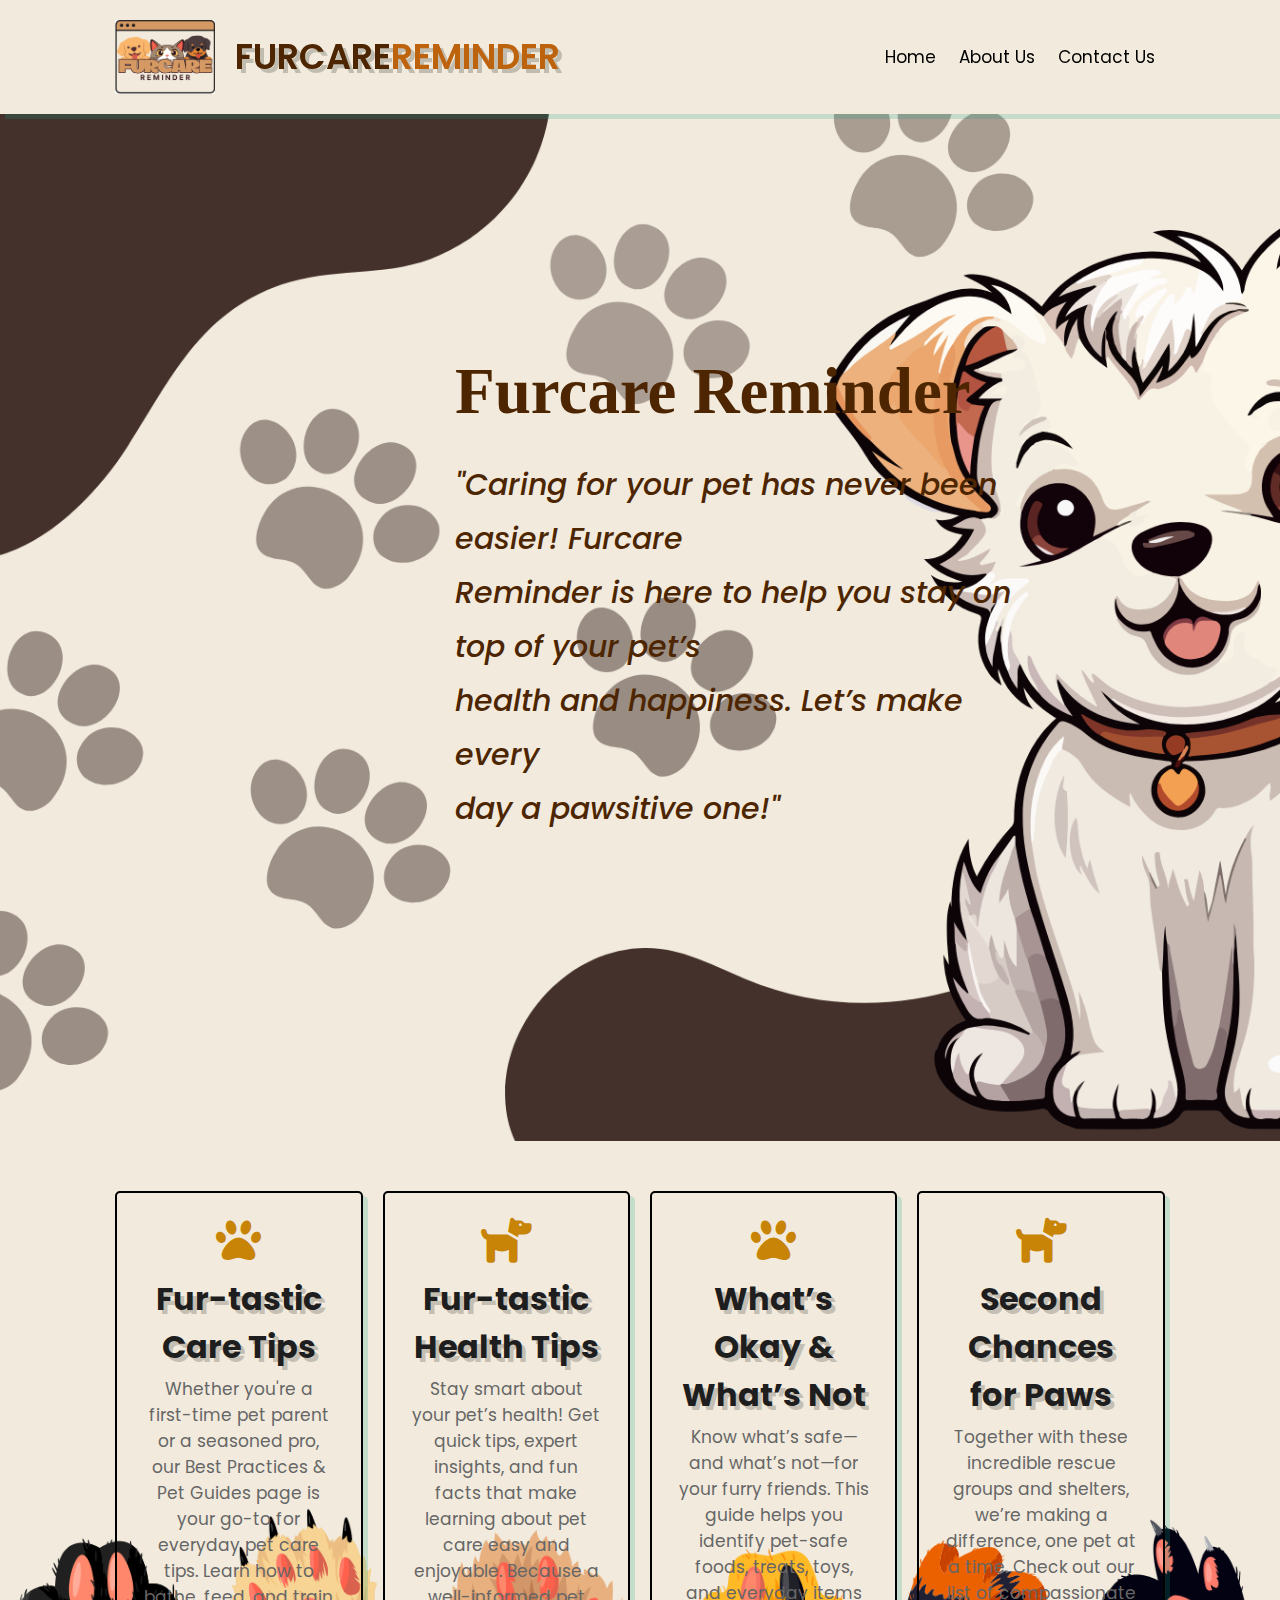
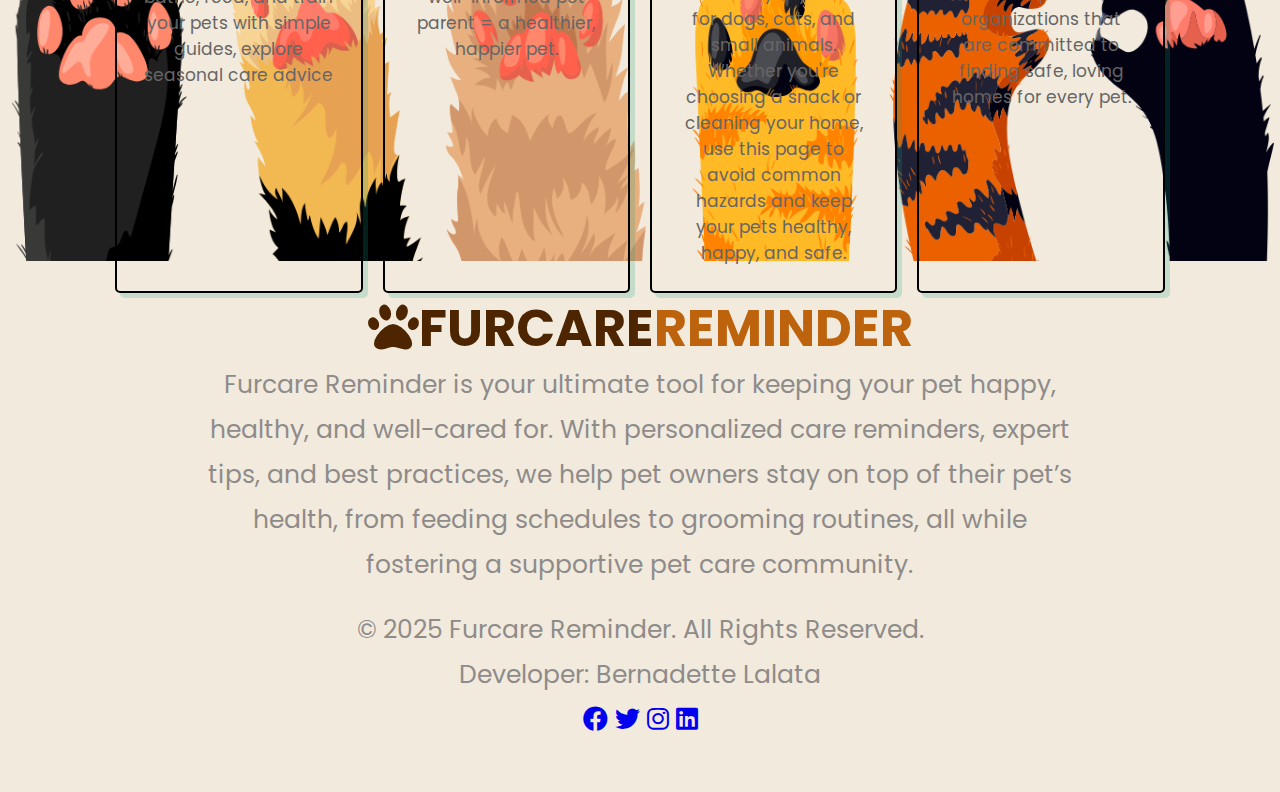
<file: index.html>
<!DOCTYPE html>
<html lang="en">
<head>
    <meta charset="UTF-8">
    <meta name="viewport" content="width=device-width, initial-scale=1.0">
    <title> Furcare Reminder </title>
    <link href="https://cdnjs.cloudflare.com/ajax/libs/font-awesome/6.0.0-beta3/css/all.min.css" rel="stylesheet">
    <link rel="stylesheet" href="websystem.css">
    <link rel="shortcut icon" href="./assets/Favicon.ico" type="wsat logo.png">
</head>
<body>
    <header class="header">
        <div class="header-logo">
            <img src ="wsat logo (2).png" class="logo">
            <a href="index.html" class="headerFontLogo"><h2><i</i>FURCARE<span>REMINDER</span></a></h1>
        </div>

        <!-- add comment -->
        <nav class="navbar">
            <a href="index.html">Home</a>
            <a href="about.html">About Us</a>
            <a href="contact.html">Contact Us</a>
        </nav>
        <i id="menu-btn" class="fas fa-bars"></i>
    </header>
    
    <!-- home section starts -->

    <section class="home">
        <div class="home-content">
            <h3>Furcare Reminder</h3>
            <p>
                "Caring for your pet has never been easier! Furcare
                <br> Reminder is here to help you stay on top of your pet’s 
                <br> health and happiness. Let’s make every
                <br> day a pawsitive one!"</p>
        </div>
    </section>
    

        <section class="icons-container">
                 <a class="icons" href="./care.html">
                <i class="fa-solid fa-paw"></i>
                <h3>Fur-tastic Care Tips </h3> 
                <p>Whether you're a first-time pet parent or a seasoned pro, our Best Practices & Pet Guides page is your go-to for everyday pet care tips. Learn how to bathe, feed, and train your pets with simple guides, explore seasonal care advice</p>
            </a>
      
            <a href="./health.html" class="icons">
                <i class="fa-solid fa-dog"></i>
                <h3>Fur-tastic Health Tips</h3>
                <p>Stay smart about your pet’s health! Get quick tips, expert insights, and fun facts that make learning about pet care easy and enjoyable. Because a well-informed pet parent = a healthier, happier pet.</p>
            </a>
            
            <a href="./okayOrNot.html" class="icons">
                <i class="fa-solid fa-paw"></i>
                <h3>What’s Okay & What’s Not</h3>
                <p>Know what’s safe—and what’s not—for your furry friends. This guide helps you identify pet-safe foods, treats, toys, and everyday items for dogs, cats, and small animals. Whether you're choosing a snack or cleaning your home, use this page to avoid common hazards and keep your pets healthy, happy, and safe.</p>
            </a>
      
            <a href="./secondChange.html" class="icons">
                <i class="fa-solid fa-dog"></i>
                <h3>Second Chances for Paws</h3>
                <p>Together with these incredible rescue groups and shelters, we’re making a difference, one pet at a time. Check out our list of compassionate organizations that are committed to finding safe, loving homes for every pet.</p>
            </a>
          </section>

    <!-- footer starts -->
    <section class="footer">
        <div class="footer-content">
           <h3><i class="fa-solid fa-paw"></i>FURCARE<span>REMINDER</span></h3> 
           <p>Furcare Reminder is your ultimate tool for keeping your pet happy, healthy, and well-cared for. With personalized care reminders, expert tips, and best practices, we help pet owners stay on top of their pet’s health, from feeding schedules to grooming routines, all while fostering a supportive pet care community.
            <br>
                <p class="mb-4">&copy; 2025 Furcare Reminder. All Rights Reserved.
                    <br> Developer: Bernadette Lalata
                <br>
                    <a href="https://www.facebook.com" target="_blank"><i class="fab fa-facebook"></i></a>
                    <a href="https://www.twitter.com" target="_blank"><i class="fab fa-twitter"></i></a>
                    <a href="https://www.instagram.com" target="_blank"><i class="fab fa-instagram"></i></a>
                    <a href="https://www.linkedin.com" target="_blank"><i class="fab fa-linkedin"></i></a>
                  </p>
           </p>
    <script src="script.js"></script>
</body>
</html>
</file>
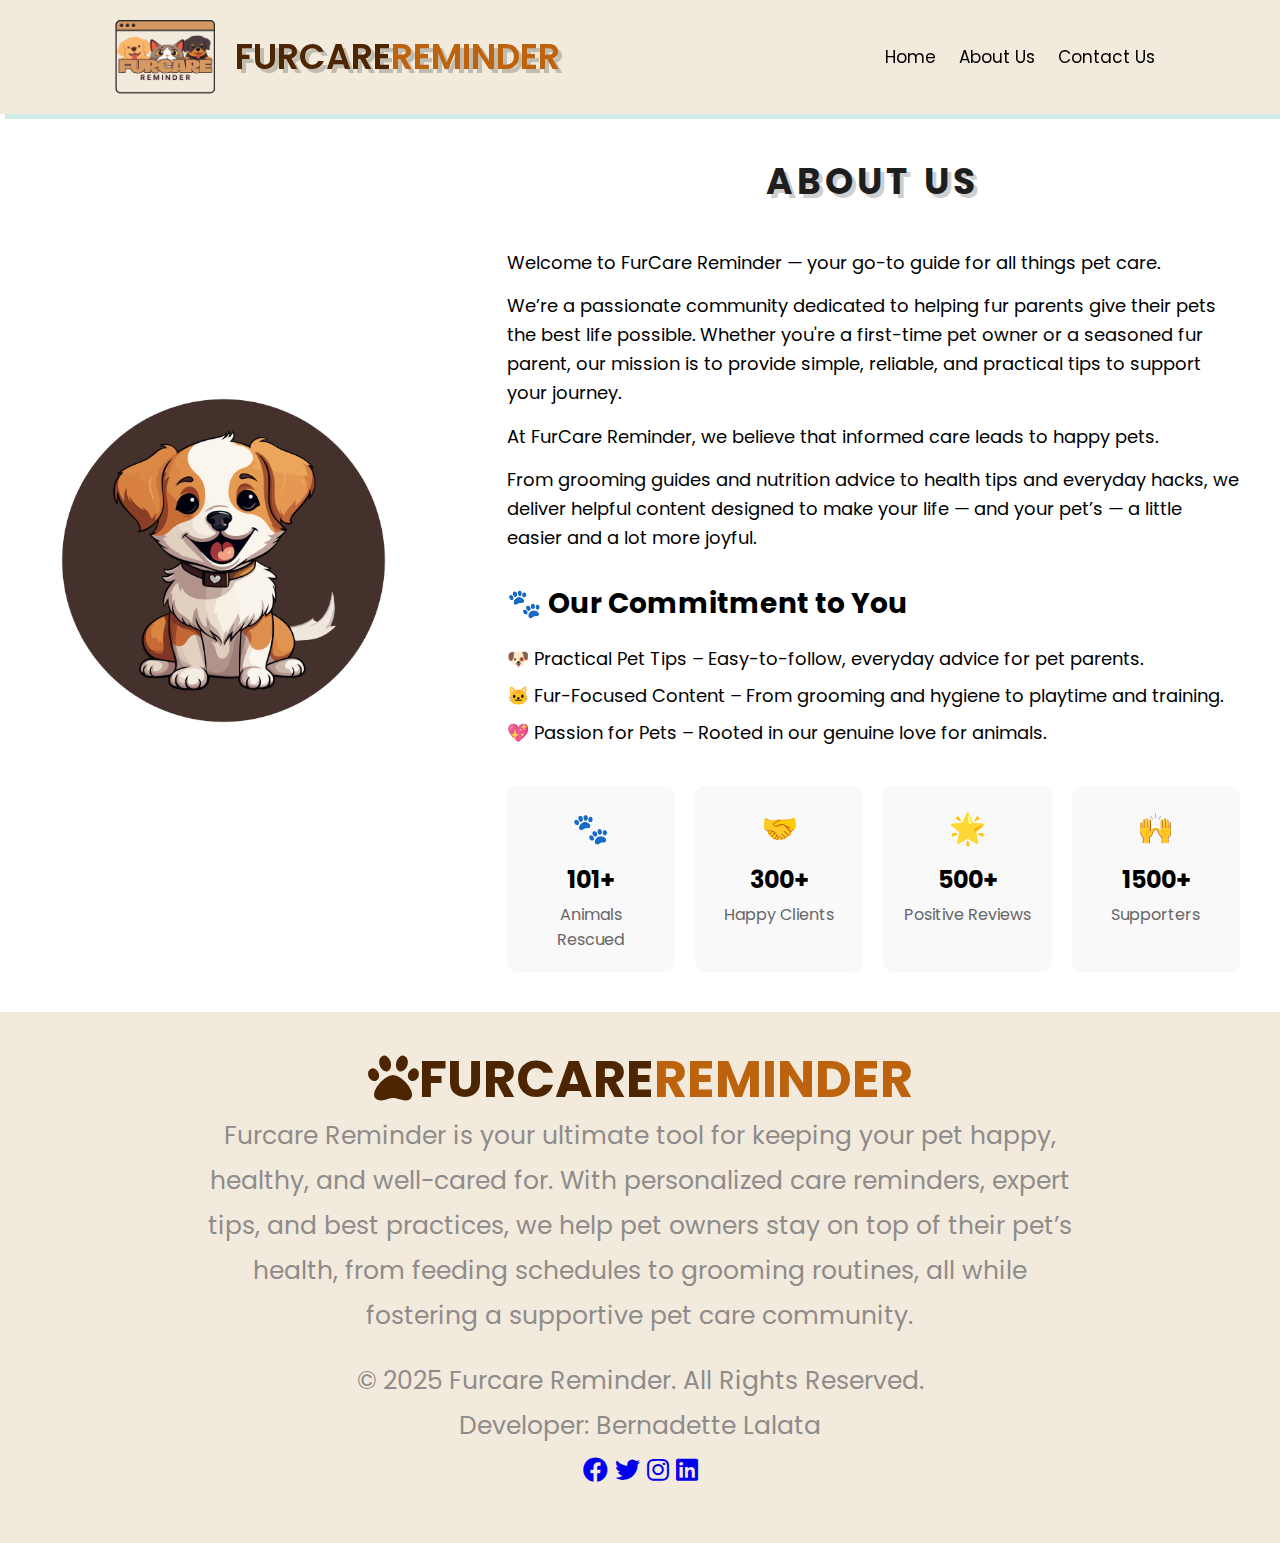
<file: about.html>
<!DOCTYPE html>
<html lang="en">
<head>
    <meta charset="UTF-8">
    <meta name="viewport" content="width=device-width, initial-scale=1.0">
    <title> Furcare Reminder </title>
    <link href="https://cdnjs.cloudflare.com/ajax/libs/font-awesome/6.0.0-beta3/css/all.min.css" rel="stylesheet">
    <link rel="stylesheet" href="aboutus.css">
    <link rel="shortcut icon" href="./assets/Favicon.ico" type="wsat logo.png">
</head>
<body>
    <header class="header">
        <div class="header-logo">
            <img src ="wsat logo (2).png" class="logo">
            <a href="index.html" class="headerFontLogo"><h2><i</i>FURCARE<span>REMINDER</span></a></h1>
        </div>
        <nav class="navbar">
            <a href="index.html">Home</a>
            <a href="about.html">About Us</a>
            <a href="contact.html">Contact Us</a>
        </nav>
        <i id="menu-btn" class="fas fa-bars"></i>
    </header>
    
        <!-- content -->
    <div class="container">
        <div class="about-container">
            <div>
                <img src="2.png" alt="About Us" class="about-image">
            </div>
            <div class="content">
                <h1>About Us</h1>
                <p>Welcome to FurCare Reminder — your go-to guide for all things pet care.</p>
                <p>We’re a passionate community dedicated to helping fur parents give their pets the best life possible. Whether you're a first-time pet owner or a seasoned fur parent, our mission is to provide simple, reliable, and practical tips to support your journey.</p>
                <p>At FurCare Reminder, we believe that informed care leads to happy pets.</p>
                <p>From grooming guides and nutrition advice to health tips and everyday hacks, we deliver helpful content designed to make your life — and your pet’s — a little easier and a lot more joyful.</p>

                <h2>🐾 Our Commitment to You</h2>
                <ul>
                    <li>🐶 Practical Pet Tips – Easy-to-follow, everyday advice for pet parents.</li>
                    <li>🐱 Fur-Focused Content – From grooming and hygiene to playtime and training.</li>
                    <li>💖 Passion for Pets – Rooted in our genuine love for animals.</li>
                </ul>

                <div class="stats">
                    <div class="stat-item">
                        <div class="stat-icon">🐾</div>
                        <div class="stat-number">101+</div>
                        <div class="stat-label">Animals Rescued</div>
                    </div>
                    <div class="stat-item">
                        <div class="stat-icon">🤝</div>
                        <div class="stat-number">300+</div>
                        <div class="stat-label">Happy Clients</div>
                    </div>
                    <div class="stat-item">
                        <div class="stat-icon">🌟</div>
                        <div class="stat-number">500+</div>
                        <div class="stat-label">Positive Reviews</div>
                    </div>
                    <div class="stat-item">
                        <div class="stat-icon">🙌</div>
                        <div class="stat-number">1500+</div>
                        <div class="stat-label">Supporters</div>
                    </div>
                </div>
            </div>
        </div>
    </div>

    <!-- footer starts -->
    <section class="footer">
        <div class="footer-content">
           <h3><i class="fa-solid fa-paw"></i>FURCARE<span>REMINDER</span></h3> 
           <p>Furcare Reminder is your ultimate tool for keeping your pet happy, healthy, and well-cared for. With personalized care reminders, expert tips, and best practices, we help pet owners stay on top of their pet’s health, from feeding schedules to grooming routines, all while fostering a supportive pet care community.
            <br>
            <p class="mb-4">&copy; 2025 Furcare Reminder. All Rights Reserved.
                <br> Developer: Bernadette Lalata
            <br>
                <a href="https://www.facebook.com" target="_blank"><i class="fab fa-facebook"></i></a>
                <a href="https://www.twitter.com" target="_blank"><i class="fab fa-twitter"></i></a>
                <a href="https://www.instagram.com" target="_blank"><i class="fab fa-instagram"></i></a>
                <a href="https://www.linkedin.com" target="_blank"><i class="fab fa-linkedin"></i></a>
              </p>
           </p>
        
    <script src="script.js"></script>
</body>
</html>
</file>
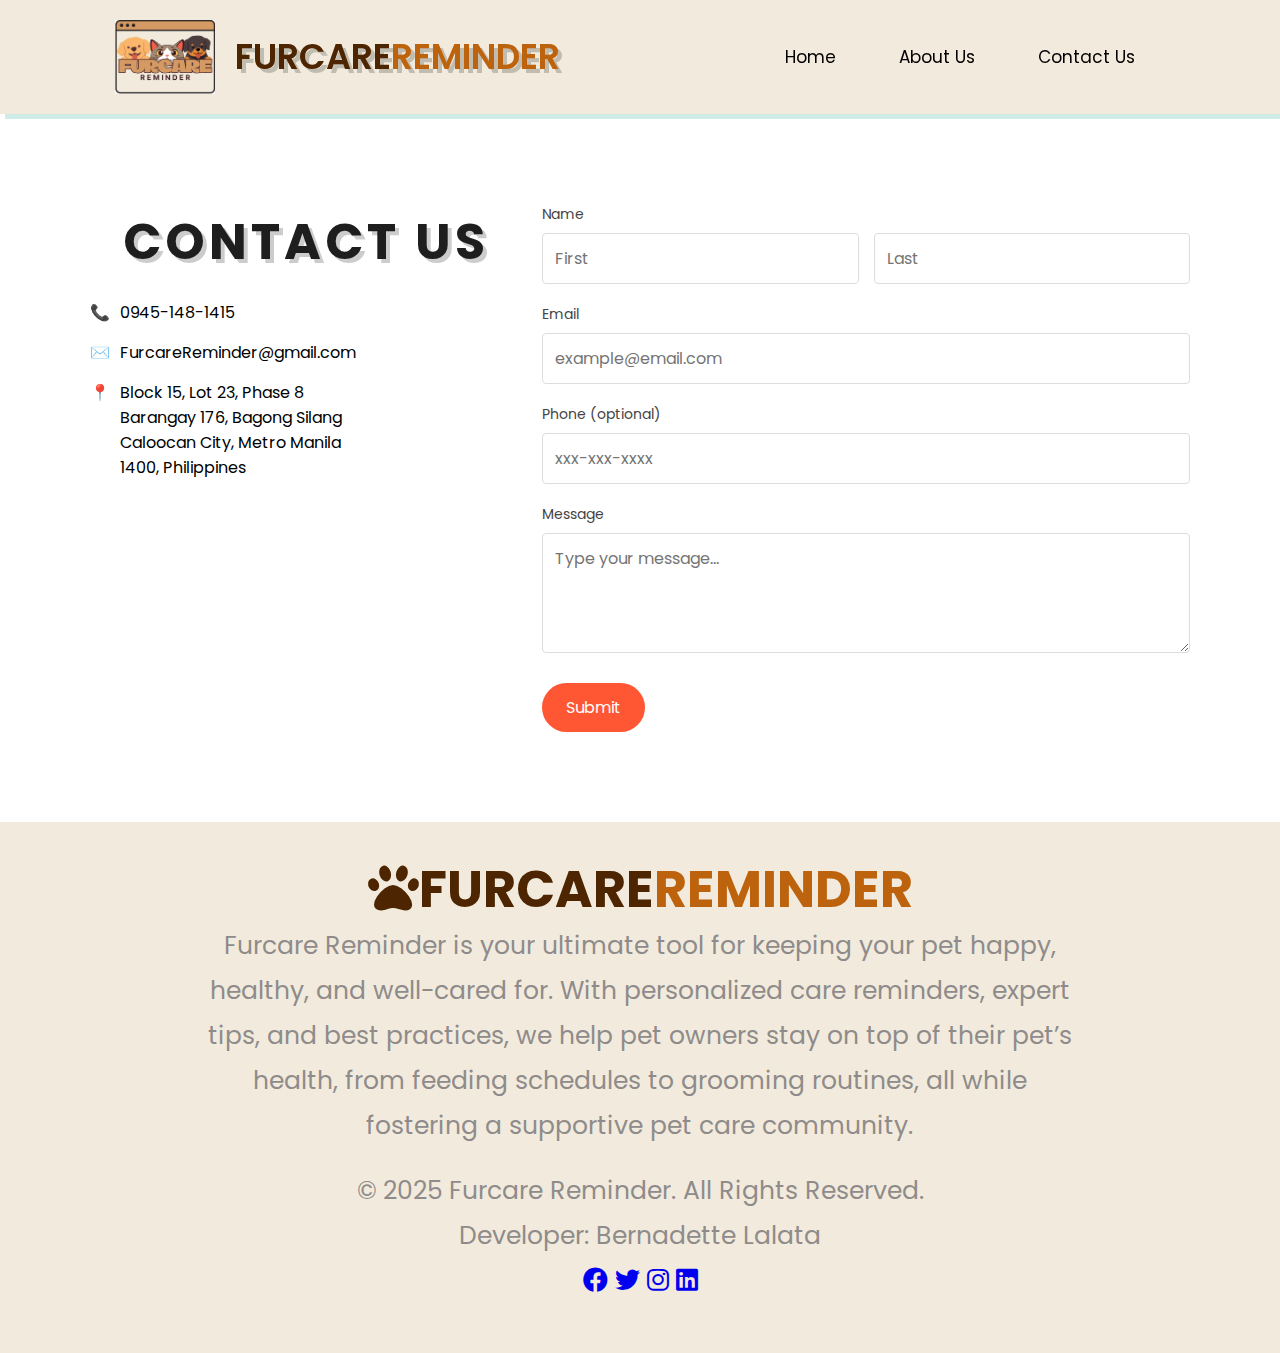
<file: contact.html>
<!DOCTYPE html>
<html lang="en">

<head>
    <meta charset="UTF-8">
    <meta name="viewport" content="width=device-width, initial-scale=1.0">
    <title> Furcare Reminder </title>
    <link href="https://cdnjs.cloudflare.com/ajax/libs/font-awesome/6.0.0-beta3/css/all.min.css" rel="stylesheet">
    <link rel="stylesheet" href="contact.css">
    <link rel="shortcut icon" href="./assets/Favicon.ico" type="wsat logo.png">
</head>

<body>
    <header class="header">
        <div class="header-logo">
            <img src="wsat logo (2).png" class="logo">
            <a href="index.html" class="headerFontLogo">
                <h2>
                    <i< /i>FURCARE<span>REMINDER</span>
            </a></h1>
        </div>
        <nav class="navbar">
            <a href="index.html">Home</a>
            <a href="about.html">About Us</a>
            <a href="contact.html">Contact Us</a>
        </nav>
        <i id="menu-btn" class="fas fa-bars"></i>
    </header>

    <!-- contact us -->

    <div class="contact-container">
        <div class="contact-info">
            <h1>Contact Us</h1>

            <div class="contact-item">
                <div class="contact-icon">📞</div>
                <div>0945-148-1415</div>
            </div>

            <div class="contact-item">
                <div class="contact-icon">✉️</div>
                <div>FurcareReminder@gmail.com</div>
            </div>

            <div class="contact-item">
                <div class="contact-icon">📍</div>
                <div>
                    Block 15, Lot 23, Phase 8
                    <br>Barangay 176, Bagong Silang
                    <br>Caloocan City, Metro Manila
                    <br>1400, Philippines
                </div>
            </div>
        </div>

        <div class="form-container">
            <form>
                <div class="form-group">
                    <label for="name">Name</label>
                    <div class="form-row">
                        <div class="form-group">
                            <input type="text" id="first-name" placeholder="First">
                        </div>
                        <div class="form-group">
                            <input type="text" id="last-name" placeholder="Last">
                        </div>
                    </div>
                </div>

                <div class="form-group">
                    <label for="email">Email</label>
                    <input type="email" id="email" placeholder="example@email.com">
                </div>

                <div class="form-group">
                    <label for="phone">Phone (optional)</label>
                    <input type="tel" id="phone" placeholder="xxx-xxx-xxxx">
                </div>

                <div class="form-group">
                    <label for="message">Message</label>
                    <textarea id="message" placeholder="Type your message..."></textarea>
                </div>

                <button type="submit">Submit</button>
            </form>
        </div>
    </div>

    <!-- footer starts -->
    <section class="footer">
        <div class="footer-content">
            <h3><i class="fa-solid fa-paw"></i>FURCARE<span>REMINDER</span></h3>
            <p>Furcare Reminder is your ultimate tool for keeping your pet happy, healthy, and well-cared for. With
                personalized care reminders, expert tips, and best practices, we help pet owners stay on top of their
                pet’s health, from feeding schedules to grooming routines, all while fostering a supportive pet care
                community.
                <br>
                <p class="mb-4">&copy; 2025 Furcare Reminder. All Rights Reserved.
                    <br> Developer: Bernadette Lalata
                <br>
                    <a href="https://www.facebook.com" target="_blank"><i class="fab fa-facebook"></i></a>
                    <a href="https://www.twitter.com" target="_blank"><i class="fab fa-twitter"></i></a>
                    <a href="https://www.instagram.com" target="_blank"><i class="fab fa-instagram"></i></a>
                    <a href="https://www.linkedin.com" target="_blank"><i class="fab fa-linkedin"></i></a>
                  </p>
                </p>

            <script src="script.js"></script>
</body>

</html>
</file>
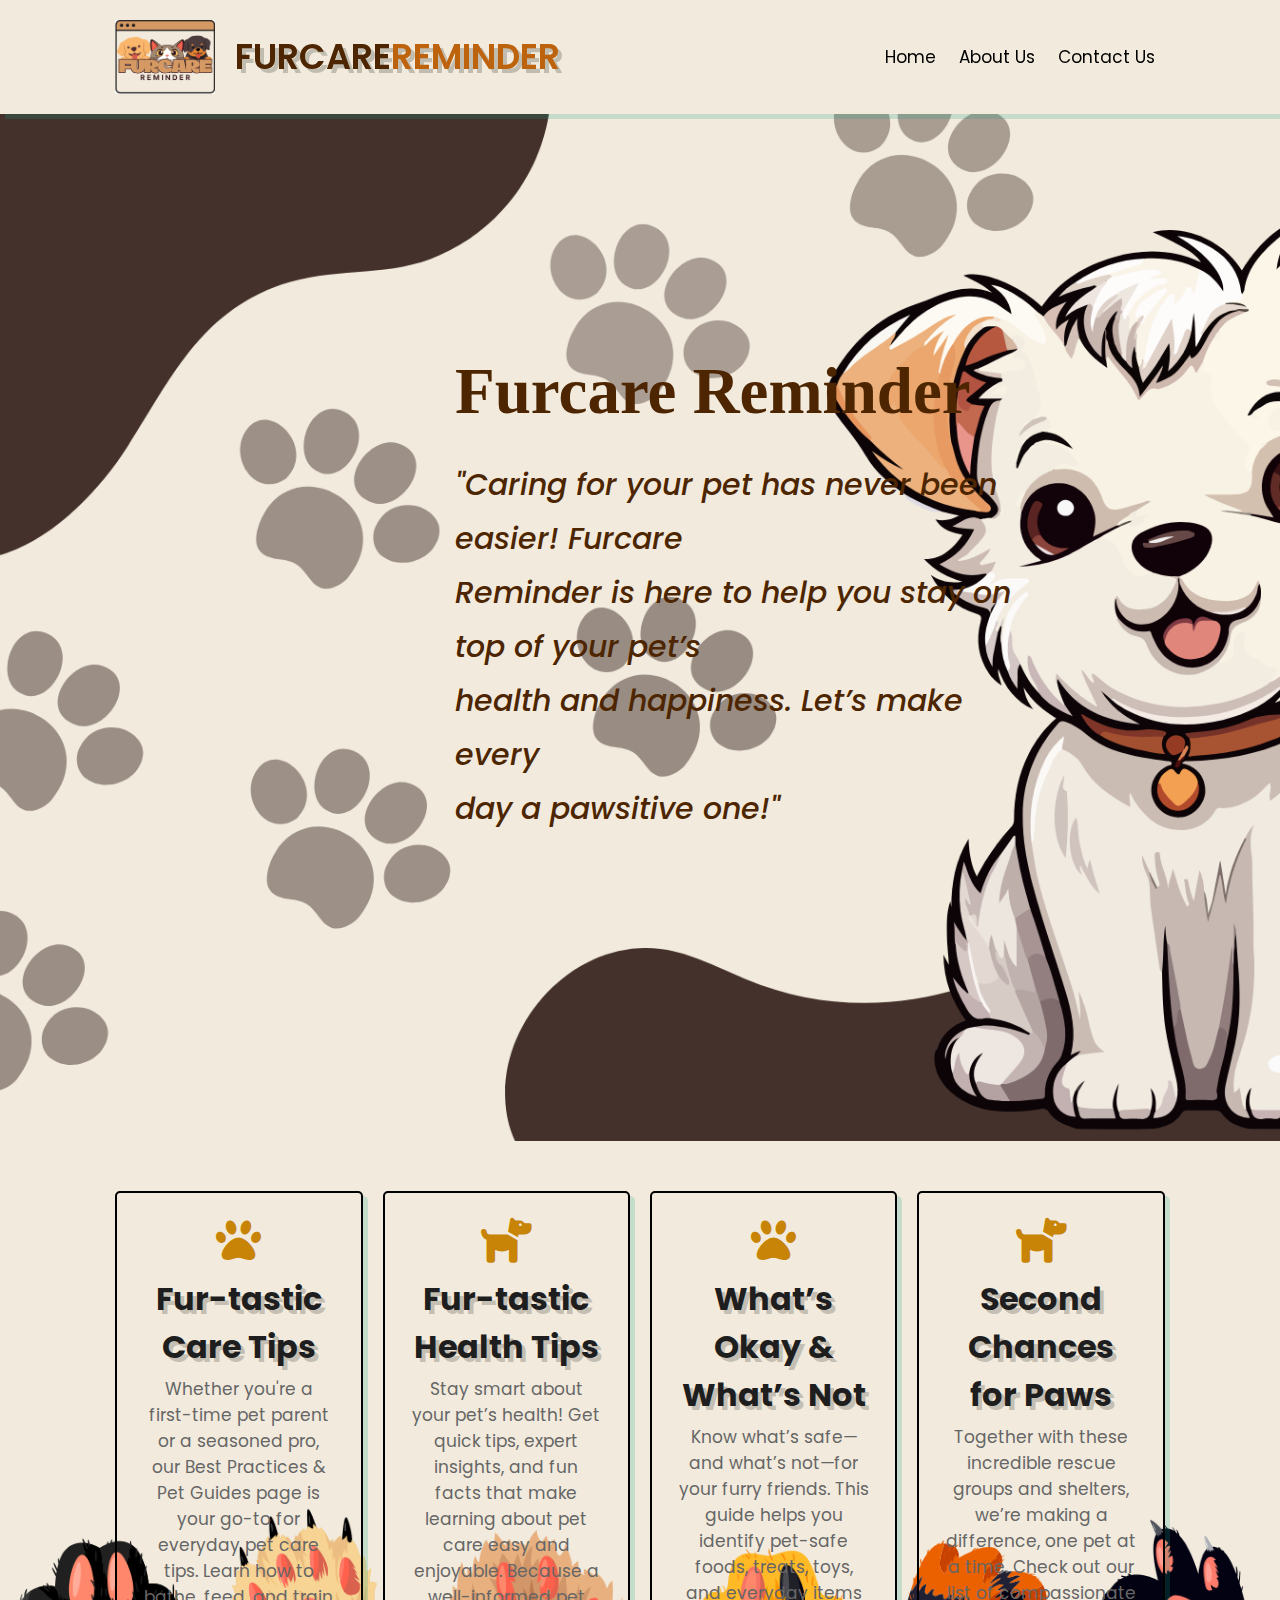
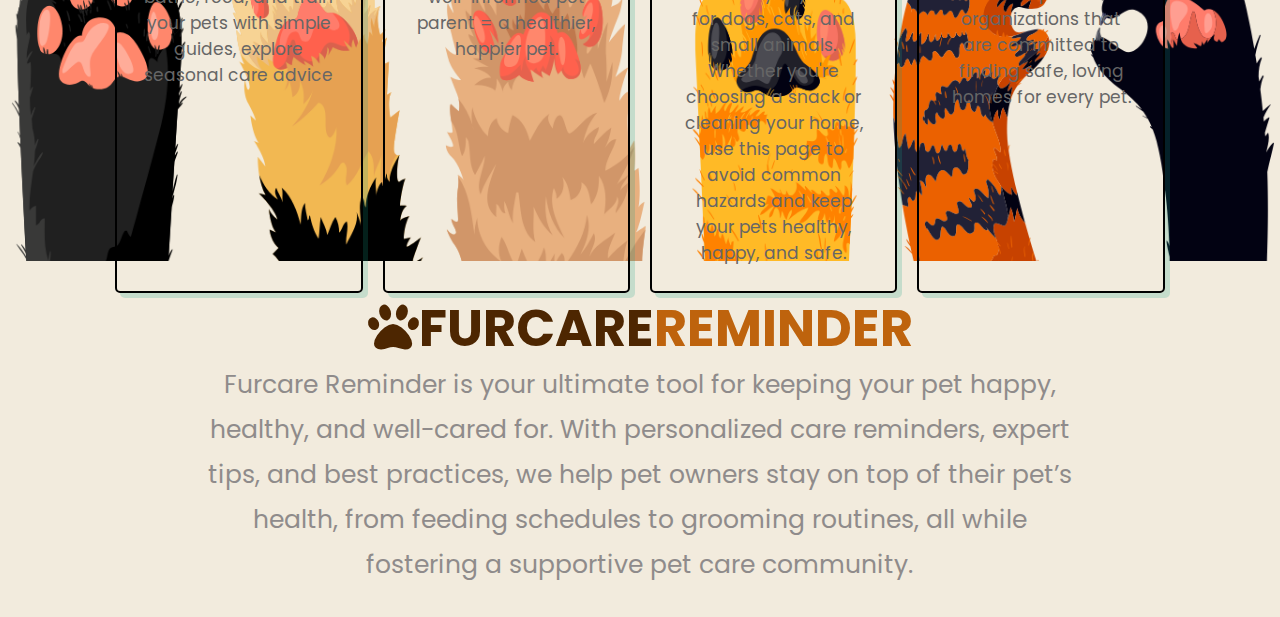
<file: web.html>
<!DOCTYPE html>
<html lang="en">
<head>
    <meta charset="UTF-8">
    <meta name="viewport" content="width=device-width, initial-scale=1.0">
    <title> Furcare Reminder </title>
    <link href="https://cdnjs.cloudflare.com/ajax/libs/font-awesome/6.0.0-beta3/css/all.min.css" rel="stylesheet">
    <link rel="stylesheet" href="websystem.css">
    <link rel="shortcut icon" href="./assets/Favicon.ico" type="wsat logo.png">
</head>
<body>
    <header class="header">
        <div class="header-logo">
            <img src ="wsat logo (2).png" class="logo">
            <a href="web.html" class="headerFontLogo"><h2><i</i>FURCARE<span>REMINDER</span></a></h1>
        </div>
        <nav class="navbar">
            <a href="web.html">Home</a>
            <a href="about.html">About Us</a>
            <a href="contact.html">Contact Us</a>
        </nav>
        <i id="menu-btn" class="fas fa-bars"></i>
    </header>
    
    <!-- home section starts -->

    <section class="home">
        <div class="home-content">
            <h3>Furcare Reminder</h3>
            <p>
                "Caring for your pet has never been easier! Furcare
                <br> Reminder is here to help you stay on top of your pet’s 
                <br> health and happiness. Let’s make every
                <br> day a pawsitive one!"</p>
        </div>
    </section>
    

        <section class="icons-container">
                 <a class="icons" href="./care.html">
                <i class="fa-solid fa-paw"></i>
                <h3>Fur-tastic Care Tips </h3> 
                <p>Whether you're a first-time pet parent or a seasoned pro, our Best Practices & Pet Guides page is your go-to for everyday pet care tips. Learn how to bathe, feed, and train your pets with simple guides, explore seasonal care advice</p>
            </a>
      
            <a href="./health.html" class="icons">
                <i class="fa-solid fa-dog"></i>
                <h3>Fur-tastic Health Tips</h3>
                <p>Stay smart about your pet’s health! Get quick tips, expert insights, and fun facts that make learning about pet care easy and enjoyable. Because a well-informed pet parent = a healthier, happier pet.</p>
            </a>
            
            <a href="./okayOrNot.html" class="icons">
                <i class="fa-solid fa-paw"></i>
                <h3>What’s Okay & What’s Not</h3>
                <p>Know what’s safe—and what’s not—for your furry friends. This guide helps you identify pet-safe foods, treats, toys, and everyday items for dogs, cats, and small animals. Whether you're choosing a snack or cleaning your home, use this page to avoid common hazards and keep your pets healthy, happy, and safe.</p>
            </a>
      
            <a href="./secondChange.html" class="icons">
                <i class="fa-solid fa-dog"></i>
                <h3>Second Chances for Paws</h3>
                <p>Together with these incredible rescue groups and shelters, we’re making a difference, one pet at a time. Check out our list of compassionate organizations that are committed to finding safe, loving homes for every pet.</p>
            </a>
          </section>

    <!-- footer starts -->
    <section class="footer">
        <div class="footer-content">
           <h3><i class="fa-solid fa-paw"></i>FURCARE<span>REMINDER</span></h3> 
           <p>Furcare Reminder is your ultimate tool for keeping your pet happy, healthy, and well-cared for. With personalized care reminders, expert tips, and best practices, we help pet owners stay on top of their pet’s health, from feeding schedules to grooming routines, all while fostering a supportive pet care community.</p>
        
    <script src="script.js"></script>
</body>
</html>
</file>
<file: websystem.css>
@import url('https://fonts.googleapis.com/css2?family=Poppins:wght@400;700&display=swap');

:root {
    --green: rgb(0, 128, 0);
    --orange: rgb(200, 132, 7);
    --black: #1e1e1f;
    --white: rgb(255, 255, 255);
    --light-color: #666;
    --box-shadow: .5rem .5rem 0 rgba(22, 160, 133, .2);
    --border: .2rem solid rgba(0, 0, 0, 1);
    --text-shadow: .4rem .4rem 0 rgba(0, 0, 0, .2);
    --outline: .1rem solid rgba(0, 0, 0, 1);
}

::-webkit-scrollbar {
    display: none;
}

* {
    margin: 0;
    padding: 0;
    font-family: "Poppins", san-serif;
    outline: none;
    border: none;
    box-sizing: border-box;
    transition: all .2s linear;
}

a {
    text-decoration: none;
}

html {
    font-size: 62.5%;
    overflow: scroll;
    scroll-padding: 7rem;
    scroll-behavior: smooth;
}

section {
    padding: 2rem 9%;
}

h1 {
    text-align: center;
    padding-bottom: 2rem;
    text-shadow: var(--text-shadow);
    text-transform: uppercase;
    color: var(--black);
    font-size: 5rem;
    letter-spacing: .4rem;
}

img {
    max-width: 100%;
    height: auto;
}


.header {
    top: 0;
    left: 0;
    right: 0;
    display: flex;
    align-items: center;
    justify-content: space-between;
    padding: 2rem 9%;
    background: #f2ebdd;
    box-shadow: var(--box-shadow);
}

.header,
.sticky {
    position: sticky;
    top: 0;
    left: 0;
    right: 0;
    z-index: 3;
}

.sticky {
    box-shadow: 0 .5rem 1.5rem rgba(0, 0, 0, .1);
}

.header .logo {
    width: 100px;
    height: auto;
}

.headerFontLogo {
    font-size: 3.5rem;
    color: var(--black);
    text-shadow: var(--text-shadow);
    font-weight: 600;
    padding-left: 1rem;
}

.header-logo {
    display: flex;
    flex-direction: row;
    align-items: center;
    gap: 0rem;
}

.header .logo i {
    color: rgb(116, 149, 6);
}

.header a {
    color: rgb(77, 38, 1)
}

.header span {
    color: rgb(190, 99, 13)
}

.header .navbar a {
    font-size: 1.7rem;
    margin: 0 1rem;
    color: black;
    text-decoration: none;
    display: inline-block;
    background-color: rgb(190, 99, 13) padding: 1rem 2rem;
}


.header .navbar a:hover {
    color: var(--orange);
}


#menu-btn {
    font-size: 2.5rem;
    border-radius: .5rem;
    background: none;
    color: var(--orange);
    padding: 1rem 1.5rem;
    cursor: pointer;
    display: none;
}

.home {
    display: flex;
    flex-wrap: wrap;
    gap: 1.5rem;
    padding-top: 10rem;
    align-items: center;
    padding: 235px;
    background: url(page.png.png) no-repeat;
    background-size: cover;
    background-position: center;
}


.home .home-content {
    flex: 1 1 45rem;
    align-items: center;
    justify-content: center;
    padding-left: 22rem;
    width: 50%;
    padding-bottom: 6rem;
}

.home .home-content h3 {
    font-size: 6.5rem;
    font-family: Georgia, serif;
    color: rgb(77, 38, 1);
    line-height: 1.3;
}

.home .home-content .desc {
    font-size: 4.0rem;
    color: rgb(77, 38, 1);
    padding: 1rem 0;
    font-style: italic;
    font-weight: 500;
    font-family: fantasy, monospace;
}

.home .home-content p {
    font-size: 3.0rem;
    color: rgb(77, 38, 1);
    line-height: 1.8;
    padding: 1rem 0;
    font-style: italic;
    font-weight: 500;
    margin-top: 1.5rem;
    display: block;
}

.btn {
    display: inline-block;
    margin-top: 1rem;
    padding: .8rem 2.8rem;
    border-top-left-radius: 0;
    border: 1px solid rgb(5, 5, 5);
    border-radius: 5rem;
    /* box-shadow: var(--box-shadow); */
    color: var(--black);
    cursor: pointer;
    font-size: 1.7rem;
    background: none;
    overflow: hidden;
    z-index: 0;
}

.btn:hover {
    background: var(--green);
    border: 1px solid rgb(10, 10, 10);
    color: rgb(241, 232, 232);
    transition: .2s ease-in-out;
}

.icons-container {
    display: grid;
    gap: 2rem;
    grid-template-columns: repeat(auto-fit, minmax(20rem, 1fr));
    padding-top: 5rem;
    padding-bottom: 25rem;
    height: 80vh;
    background: url(Untitled\ design\ \(4\).png) no-repeat;
    background-size: cover;
    background-position: center;
}


.icons-container .icons {
    border: var(--border);
    box-shadow: var(--box-shadow);
    border-radius: .5rem;
    text-align: center;
    padding: 2.5rem;
    cursor: pointer;
    background-size: cover;
    background-position: center;
}

.icons-container .icons:hover {
    box-shadow: 10px 10px 20px rgb(214, 116, 3);
}

/* .icons-container .icons:hover{
    padding: 0.1px;
} */

.icons-container .icons i {
    font-size: 4.5rem;
    color: var(--orange);
    padding-bottom: .7rem;
}

.icons-container .icons h3 {
    font-size: 3.2rem;
    color: var(--black);
    padding: .5rem 0;
    text-shadow: var(--text-shadow);
}

.icons-container .icons p {
    font-size: 1.7rem;
    color: var(--light-color);
}

.footer {
    bottom: 0;
    left: 0;
    right: 0;
    background: #f2ebdd;
    height: auto;
    width: 100%;
    padding-top: 40px;
    color: #fff;
    flex: 1 1 45rem;
}

.footer .footer-content {
    display: flex;
    align-items: center;
    justify-content: center;
    flex-direction: column;
    text-align: center;
}

.footer .footer-content h3 {
    font-size: 5.1rem;
    font-weight: 500;
    text-transform: capitalize;
    line-height: 3rem;
    font-weight: bolder;
    color: rgb(77, 38, 1);
}

.footer .footer-content h3 span {
    color: rgb(190, 99, 13)
}

.footer .footer-content p {
    max-width: 85%;
    margin: 10px auto;
    line-height: 1.8;
    font-size: 2.5rem;
    color: rgb(143, 139, 139);
}

.footer .socials {
    list-style: none;
    display: flex;
    align-items: center;
    justify-content: center;
    margin: 1rem 0 3rem 0;
}

.footer .socials li {
    margin: auto;
}

.footer .socials a {
    text-decoration: none;
    color: #0a0a0a;
    padding: 2.5rem;

}

.footer .socials a i {
    font-size: 4.1rem;
    width: 3rem;
    transition: color .4s ease;
}

.footer .socials a:hover i {
    color: aqua;
}

.footer-bottom {
    background: #d1c0aa;
    width: 100;
    padding: 20px;
    /* padding-bottom: 40px; */
    text-align: center;
    flex-wrap: wrap;
}

.footer-bottom p {
    word-spacing: 2px;
    color: #666;
    text-transform: capitalize;
    font-size: 2.5rem;
}

.footer-bottom p a {
    color: #68cdf5;
    font-size: 2.5rem;
    text-decoration: none;
}

.footer-bottom span {
    text-transform: uppercase;
    opacity: .4;
    font-weight: 200;
}

@media (max-width: 1200px) {
    .home {
        padding: 10rem 5%;
        background-position: center;
    }

    .home .home-content {
        padding-left: 0;
        text-align: center;
    }
}

@media (max-width: 991px) {
    html {
        font-size: 55%;
    }

    .header {
        padding: 1.5rem 5%;
    }

    .home {
        padding: 8rem 5%;
    }

    .home .home-content {
        width: 100%;
        padding: 0;
        text-align: center;
    }

    .icons-container {
        padding-bottom: 10rem;
        height: auto;
    }
}

@media (max-width: 768px) {
    #menu-btn {
        display: block;
    }

    .header .navbar {
        position: absolute;
        top: 100%;
        right: 2rem;
        width: 25rem;
        background: #fff;
        border: var(--border);
        box-shadow: var(--box-shadow);
        border-radius: .5rem;
        transform: scale(0);
        transform-origin: top right;
        transition: all 0.3s ease-in-out;
        opacity: 0;
        padding: 2rem;
        text-align: center;
    }

    .header .navbar.active {
        transform: scale(1);
        opacity: 1;
    }

    .header .navbar a {
        display: block;
        margin: 1.5rem 0;
        font-size: 2rem;
    }

    .home .home-content {
        padding: 0;
    }

    .icons-container {
        grid-template-columns: 1fr;
        gap: 3rem;
    }
}

@media (max-width: 450px) {
    html {
        font-size: 50%;
    }

    .headerFontLogo {
        display: none;
    }

    .home h3 {
        font-size: 4rem;
    }

    .home p {
        font-size: 2rem;
    }

    .footer-content p {
        font-size: 2rem;
    }

    .footer .footer-content h3 {
        font-size: 4rem;
    }

    .footer-bottom p {
        font-size: 2rem;
    }
}


/* General Elements */
.section {
    transition: transform 0.75s, opacity 0.75s;
    border-top: 1px solid var(--color-tertiary-darker);
    padding: 5rem 3rem 15rem 3rem;
}

.section--hidden {
    opacity: 0;
    transform: translateY(8rem);
}

.section__title {
    margin: 0 auto 8rem;
    max-width: 80rem;
    text-align: center;
}

.section__desription {
    margin-bottom: 1rem;
    font-size: 2.2rem;
    font-weight: var(--fw-600);
    text-transform: uppercase;
    letter-spacing: 5px;
    color: var(--color-primary);
}

.section__header {
    font-size: 4rem;
    line-height: 1.3;
    font-weight: var(--fw-500);
}

p {
    color: rgb(39, 39, 39);
}

img {
    transition: filter 0.5s;
}

.lazy-img {
    filter: blur(20px);
}

.services {
    display: grid;
    grid-template-columns: repeat(2, 1fr);
    /* Fixed 2 columns */
    gap: 2rem;
    padding: 2rem;
    justify-content: center;
}

@media (max-width: 768px) {
    .services {
        grid-template-columns: 1fr;
        /* Stack into 1 column on small screens */
    }

    .header .navbar.active {
        transform: scale(1);
        width: 100vw;
        height: 25vh;
        opacity: 1;
        text-align: center;
        position: fixed;
        top: 100px;
        left: 0;
        background: #f2ebdd;
        box-shadow: var(--box-shadow);
        z-index: 9999;
        border: none;
    }
}


.services__img {
    clip-path: circle(50% at 50% 50%);
    margin: 0 auto;
    width: 100vh;
}

.services__service {
    display: flex;
    align-items: center;
    align-self: center;
    flex-wrap: wrap;
    justify-self: center;
    gap: 0 1rem;
    width: 100%;
    font-size: 1.5rem;
}

.services__icon {
    display: flex;
    align-items: center;
    justify-content: left;
    margin-bottom: 2rem;
}

.services__icon img {
    height: 6rem;
    width: 6rem;
}

.services__header {
    font-size: 2rem;
    margin-bottom: 1rem;
}

#section--1 {
    display: row;
    flex-direction: inherit;
}

.container-logos {
    display: flex;
    flex-direction: column;
    justify-content: center;
    align-items: center;
    gap: 2rem;
    margin: 0 auto;
    width: auto;
}

/* Responsive tweaks */
@media (min-width: 768px) {
    .services {
        justify-content: space-between;
    }

    .container-logos {
        flex-direction: column;
        max-width: 30%;
    }
}

@media (min-width: 1024px) {
    .services {
        gap: 3rem;
    }
}
</file>
<file: aboutus.css>
@import url('https://fonts.googleapis.com/css2?family=Poppins:wght@400;700&display=swap');

:root {
  --green: rgb(0, 128, 0);
  --orange: rgb(200, 132, 7);
  --black: #1e1e1f;
  --white: rgb(255, 255, 255);
  --light-color: #666;
  --box-shadow: .5rem .5rem 0 rgba(22, 160, 133, .2);
  --border: .2rem solid rgba(0, 0, 0, 1);
  --text-shadow: .4rem .4rem 0 rgba(0, 0, 0, .2);
  --outline: .1rem solid rgba(0, 0, 0, 1);
}

::-webkit-scrollbar {
  display: none;
}

* {
  margin: 0;
  padding: 0;
  font-family: "Poppins", san-serif;
  outline: none;
  border: none;
  box-sizing: border-box;
  transition: all .2s linear;
}

a {
  text-decoration: none;
}

html {
  font-size: 62.5%;
  overflow: scroll;
  scroll-padding: 7rem;
  scroll-behavior: smooth;
}

section {
  padding: 2rem 9%;
}

h1 {
  text-align: center;
  padding-bottom: 2rem;
  text-shadow: var(--text-shadow);
  text-transform: uppercase;
  color: var(--black);
  font-size: 5rem;
  letter-spacing: .4rem;
}

img {
  max-width: 100%;
  height: auto;
}


/* header */
.header {
  top: 0;
  left: 0;
  right: 0;
  display: flex;
  align-items: center;
  justify-content: space-between;
  padding: 2rem 9%;
  background: #f2ebdd;
  box-shadow: var(--box-shadow);
}

.header,
.sticky {
  position: sticky;
  top: 0;
  left: 0;
  right: 0;
  z-index: 3;
}

.sticky {
  box-shadow: 0 .5rem 1.5rem rgba(0, 0, 0, .1);
}

.header .logo {
  width: 100px;
  height: auto;
}

.headerFontLogo {
  font-size: 3.5rem;
  color: var(--black);
  text-shadow: var(--text-shadow);
  font-weight: 600;
  padding-left: 1rem;
}

.header-logo {
  display: flex;
  flex-direction: row;
  align-items: center;
  gap: 0rem;
}

.header .logo i {
  color: rgb(116, 149, 6);
}

.header a {
  color: rgb(77, 38, 1)
}

.header span {
  color: rgb(190, 99, 13)
}

.header .navbar a {
  font-size: 1.7rem;
  margin: 0 1rem;
  color: black;
  text-decoration: none;
  display: inline-block;
  background-color: rgb(190, 99, 13) padding: 1rem 2rem;
}


.header .navbar a:hover {
  color: var(--orange);
}


#menu-btn {
  font-size: 2.5rem;
  border-radius: .5rem;
  background: none;
  color: var(--orange);
  padding: 1rem 1.5rem;
  cursor: pointer;
  display: none;
}


/* home content */
.home {
  display: flex;
  flex-wrap: wrap;
  gap: 1.5rem;
  padding-top: 10rem;
  align-items: center;
  padding: 235px;
  background: url(page.png.png) no-repeat;
  background-size: cover;
  background-position: center;
}


.home .home-content {
  flex: 1 1 45rem;
  align-items: center;
  justify-content: center;
  padding-left: 15em;
  width: 50%;
  padding-bottom: 6rem;
}

.home .home-content h3 {
  font-size: 5.9rem;
  font-family: "Poppins", san-serif;
  color: rgb(77, 38, 1);
  line-height: 1.3;
}

.home .home-content .desc {
  font-size: 4.0rem;
  color: rgb(77, 38, 1);
  padding: 1rem 0;
}

.home .home-content p {
  font-size: 2.5rem;
  color: rgb(77, 38, 1);
  line-height: 1.8;
  padding: 1rem 0;
}

.btn {
  display: inline-block;
  margin-top: 1rem;
  padding: .8rem 2.8rem;
  border-top-left-radius: 0;
  border: 1px solid rgb(5, 5, 5);
  border-radius: 5rem;
  /* box-shadow: var(--box-shadow); */
  color: var(--black);
  cursor: pointer;
  font-size: 1.7rem;
  background: none;
  overflow: hidden;
  z-index: 0;
}

.btn:hover {
  background: var(--green);
  border: 1px solid rgb(10, 10, 10);
  color: rgb(241, 232, 232);
  transition: .2s ease-in-out;
}

.icons-container {
  display: grid;
  gap: 2rem;
  grid-template-columns: repeat(auto-fit, minmax(20rem, 1fr));
  padding-top: 5rem;
  padding-bottom: 25rem;
  height: 80vh;
  background: url(Untitled\ design\ \(4\).png) no-repeat;
  background-size: cover;
  background-position: center;
}


.icons-container .icons {
  border: var(--border);
  box-shadow: var(--box-shadow);
  border-radius: .5rem;
  text-align: center;
  padding: 2.5rem;
  cursor: pointer;
  background-size: cover;
  background-position: center;
}

.icons-container .icons:hover {
  box-shadow: 10px 10px 20px rgb(214, 116, 3);
}

/* .icons-container .icons:hover{
    padding: 0.1px;
} */

.icons-container .icons i {
  font-size: 4.5rem;
  color: var(--orange);
  padding-bottom: .7rem;
}

.icons-container .icons h3 {
  font-size: 3.2rem;
  color: var(--black);
  padding: .5rem 0;
  text-shadow: var(--text-shadow);
}

.icons-container .icons p {
  font-size: 1.7rem;
  color: var(--light-color);
}

.footer {
  bottom: 0;
  left: 0;
  right: 0;
  background: #f2ebdd;
  height: auto;
  width: 100%;
  padding-top: 40px;
  color: #fff;
  flex: 1 1 45rem;
}

.footer .footer-content {
  display: flex;
  align-items: center;
  justify-content: center;
  flex-direction: column;
  text-align: center;
}

.footer .footer-content h3 {
  font-size: 5.1rem;
  font-weight: 500;
  text-transform: capitalize;
  line-height: 3rem;
  font-weight: bolder;
  color: rgb(77, 38, 1);
}

.footer .footer-content h3 span {
  color: rgb(190, 99, 13)
}

.footer .footer-content p {
  max-width: 85%;
  margin: 10px auto;
  line-height: 1.8;
  font-size: 2.5rem;
  color: rgb(143, 139, 139);
}

.footer .socials {
  list-style: none;
  display: flex;
  align-items: center;
  justify-content: center;
  margin: 1rem 0 3rem 0;
}

.footer .socials li {
  margin: auto;
}

.footer .socials a {
  text-decoration: none;
  color: #0a0a0a;
  padding: 2.5rem;

}

.footer .socials a i {
  font-size: 4.1rem;
  width: 3rem;
  transition: color .4s ease;
}

.footer .socials a:hover i {
  color: aqua;
}

.footer-bottom {
  background: #d1c0aa;
  width: 100;
  padding: 20px;
  /* padding-bottom: 40px; */
  text-align: center;
  flex-wrap: wrap;
}

.footer-bottom p {
  word-spacing: 2px;
  color: #666;
  text-transform: capitalize;
  font-size: 2.5rem;
}

.footer-bottom p a {
  color: #68cdf5;
  font-size: 2.5rem;
  text-decoration: none;
}

.footer-bottom span {
  text-transform: uppercase;
  opacity: .4;
  font-weight: 200;
}

/* content middle */

.about-container {
  display: flex;
  flex-direction: row;
  align-items: center;
  gap: 40px;
  padding-top: 40px;
  padding-bottom: 40px;
  max-width: 1200px;
  margin: 0 auto;
  gap: 100px;
}

.about-container>div:first-child {
  flex: 1;
}

.about-image {
  width: 100%;
  height: auto;
  border-radius: 12px;
}

.content {
  flex: 2;
}

.content h1 {
  font-size: 36px;
  margin-bottom: 20px;
}

.content p {
  font-size: 18px;
  margin-bottom: 15px;
  line-height: 1.6;
}

.content h2 {
  font-size: 28px;
  margin-top: 30px;
  margin-bottom: 20px;
}

.content ul {
  list-style: none;
  padding: 0;
}

.content ul li {
  font-size: 18px;
  margin-bottom: 10px;
  display: flex;
  align-items: center;
}

.stats {
  display: grid;
  grid-template-columns: repeat(auto-fit, minmax(150px, 1fr));
  gap: 20px;
  margin-top: 40px;
}

.stat-item {
  background: #f9f9f9;
  border-radius: 10px;
  padding: 20px;
  text-align: center;
}

.stat-icon {
  font-size: 30px;
  margin-bottom: 10px;
}

.stat-number {
  font-size: 24px;
  font-weight: bold;
  margin-bottom: 5px;
}

.stat-label {
  font-size: 16px;
  color: #666;
}

/* content middle responsive */
@media (max-width: 1200px) {
  .about-container {
    padding: 10rem 5%;
    flex-direction: row;
    gap: 3rem;
  }

  .content {
    text-align: center;
  }
}

@media (max-width: 991px) {
  html {
    font-size: 55%;
  }

  .about-container {
    flex-direction: column;
    align-items: center;
    padding: 8rem 5%;
  }

  .content {
    width: 100%;
    padding: 0;
    text-align: center;
  }
}

@media (max-width: 768px) {
  .about-container {
    padding: 6rem 5%;
  }

  .stats {
    grid-template-columns: 1fr;
    gap: 3rem;
  }
}

@media (max-width: 450px) {
  html {
    font-size: 50%;
  }

  .content h1 {
    font-size: 3rem;
  }

  .content p {
    font-size: 1.6rem;
  }

  .content h2 {
    font-size: 2.4rem;
  }

  .stat-number {
    font-size: 2rem;
  }

  .stat-label {
    font-size: 1.4rem;
  }
}

/* end */



@media (max-width: 1200px) {
  .home {
    padding: 10rem 5%;
    background-position: center;
  }

  .home .home-content {
    padding-left: 0;
    text-align: center;
  }
}

@media (max-width: 991px) {
  html {
    font-size: 55%;
  }

  .header {
    padding: 1.5rem 5%;
  }

  .home {
    padding: 8rem 5%;
  }

  .home .home-content {
    width: 100%;
    padding: 0;
    text-align: center;
  }

  .icons-container {
    padding-bottom: 10rem;
    height: auto;
  }
}

@media (max-width: 768px) {
  #menu-btn {
    display: block;
  }

  .header .navbar {
    position: absolute;
    top: 100%;
    right: 2rem;
    width: 25rem;
    background: #fff;
    border: var(--border);
    box-shadow: var(--box-shadow);
    border-radius: .5rem;
    transform: scale(0);
    transform-origin: top right;
    transition: all 0.3s ease-in-out;
    opacity: 0;
    padding: 2rem;
    text-align: center;
  }

  .header .navbar.active {
    transform: scale(1);
    width: 100vw;
    height: 25vh;
    opacity: 1;
    text-align: center;
    position: fixed;
    top: 100px;
    left: 0;
    background: #f2ebdd;
    box-shadow: var(--box-shadow);
    z-index: 9999;
    border: none;
  }

  .header .navbar a {
    display: block;
    margin: 1.5rem 0;
    font-size: 2rem;
  }

  .home .home-content {
    padding: 0;
  }

  .icons-container {
    grid-template-columns: 1fr;
    gap: 3rem;
  }
}

@media (max-width: 450px) {
  html {
    font-size: 50%;
  }

  .headerFontLogo {
    display: none;
  }

  .home h3 {
    font-size: 4rem;
  }

  .home p {
    font-size: 2rem;
  }

  .footer-content p {
    font-size: 2rem;
  }

  .footer .footer-content h3 {
    font-size: 4rem;
  }

  .footer-bottom p {
    font-size: 2rem;
  }
}
</file>
<file: contact.css>
@import url('https://fonts.googleapis.com/css2?family=Poppins:wght@400;700&display=swap');

:root {
    --green: rgb(0, 128, 0);
    --orange: rgb(200, 132, 7);
    --black: #1e1e1f;
    --white: rgb(255, 255, 255);
    --light-color: #666;
    --box-shadow: .5rem .5rem 0 rgba(22, 160, 133, .2);
    --border: .2rem solid rgba(0, 0, 0, 1);
    --text-shadow: .4rem .4rem 0 rgba(0, 0, 0, .2);
    --outline: .1rem solid rgba(0, 0, 0, 1);
}

::-webkit-scrollbar {
    display: none;
}

* {
    margin: 0;
    padding: 0;
    font-family: "Poppins", san-serif;
    outline: none;
    border: none;
    box-sizing: border-box;
    transition: all .2s linear;
}

a {
    text-decoration: none;
}

html {
    font-size: 62.5%;
    overflow: scroll;
    scroll-padding: 7rem;
    scroll-behavior: smooth;
}

section {
    padding: 2rem 9%;
}

h1 {
    text-align: center;
    padding-bottom: 2rem;
    text-shadow: var(--text-shadow);
    text-transform: uppercase;
    color: var(--black);
    font-size: 5rem;
    letter-spacing: .4rem;
}

img {
    max-width: 100%;
    height: auto;
}


/* header */
.header {
    top: 0;
    left: 0;
    right: 0;
    display: flex;
    align-items: center;
    justify-content: space-between;
    padding: 2rem 9%;
    background: #f2ebdd;
    box-shadow: var(--box-shadow);
}

.header,
.sticky {
    position: sticky;
    top: 0;
    left: 0;
    right: 0;
    z-index: 3;
}

.sticky {
    box-shadow: 0 .5rem 1.5rem rgba(0, 0, 0, .1);
}

.header .logo {
    width: 100px;
    height: auto;
}

.headerFontLogo {
    font-size: 3.5rem;
    color: var(--black);
    text-shadow: var(--text-shadow);
    font-weight: 600;
    padding-left: 1rem;
}

.header-logo {
    display: flex;
    flex-direction: row;
    align-items: center;
    gap: 0rem;
}

.header .logo i {
    color: rgb(116, 149, 6);
}

.header a {
    color: rgb(77, 38, 1)
}

.header span {
    color: rgb(190, 99, 13)
}

.header .navbar a {
    font-size: 1.7rem;
    margin: 0 1rem;
    color: black;
    text-decoration: none;
    display: inline-block;
    padding: 1rem 2rem;
}


.header .navbar a:hover {
    color: var(--orange);
}


#menu-btn {
    font-size: 2.5rem;
    border-radius: .5rem;
    background: none;
    color: var(--orange);
    padding: 1rem 1.5rem;
    cursor: pointer;
    display: none;
}


/* home content */
.home {
    display: flex;
    flex-wrap: wrap;
    gap: 1.5rem;
    padding-top: 10rem;
    align-items: center;
    padding: 235px;
    background: url(page.png.png) no-repeat;
    background-size: cover;
    background-position: center;
}


.home .home-content {
    flex: 1 1 45rem;
    align-items: center;
    justify-content: center;
    padding-left: 15em;
    width: 50%;
    padding-bottom: 6rem;
}

.home .home-content h3 {
    font-size: 5.9rem;
    font-family: "Poppins", san-serif;
    color: rgb(77, 38, 1);
    line-height: 1.3;
}

.home .home-content .desc {
    font-size: 4.0rem;
    color: rgb(77, 38, 1);
    padding: 1rem 0;
}

.home .home-content p {
    font-size: 2.5rem;
    color: rgb(77, 38, 1);
    line-height: 1.8;
    padding: 1rem 0;
}

.btn {
    display: inline-block;
    margin-top: 1rem;
    padding: .8rem 2.8rem;
    border-top-left-radius: 0;
    border: 1px solid rgb(5, 5, 5);
    border-radius: 5rem;
    /* box-shadow: var(--box-shadow); */
    color: var(--black);
    cursor: pointer;
    font-size: 1.7rem;
    background: none;
    overflow: hidden;
    z-index: 0;
}

.btn:hover {
    background: var(--green);
    border: 1px solid rgb(10, 10, 10);
    color: rgb(241, 232, 232);
    transition: .2s ease-in-out;
}

.icons-container {
    display: grid;
    gap: 2rem;
    grid-template-columns: repeat(auto-fit, minmax(20rem, 1fr));
    padding-top: 5rem;
    padding-bottom: 25rem;
    height: 80vh;
    background: url(Untitled\ design\ \(4\).png) no-repeat;
    background-size: cover;
    background-position: center;
}


.icons-container .icons {
    border: var(--border);
    box-shadow: var(--box-shadow);
    border-radius: .5rem;
    text-align: center;
    padding: 2.5rem;
    cursor: pointer;
    background-size: cover;
    background-position: center;
}

.icons-container .icons:hover {
    box-shadow: 10px 10px 20px rgb(214, 116, 3);
}

/* .icons-container .icons:hover{
    padding: 0.1px;
} */

.icons-container .icons i {
    font-size: 4.5rem;
    color: var(--orange);
    padding-bottom: .7rem;
}

.icons-container .icons h3 {
    font-size: 3.2rem;
    color: var(--black);
    padding: .5rem 0;
    text-shadow: var(--text-shadow);
}

.icons-container .icons p {
    font-size: 1.7rem;
    color: var(--light-color);
}

.footer {
    bottom: 0;
    left: 0;
    right: 0;
    background: #f2ebdd;
    height: auto;
    width: 100%;
    padding-top: 40px;
    color: #fff;
    flex: 1 1 45rem;
}

.footer .footer-content {
    display: flex;
    align-items: center;
    justify-content: center;
    flex-direction: column;
    text-align: center;
}

.footer .footer-content h3 {
    font-size: 5.1rem;
    font-weight: 500;
    text-transform: capitalize;
    line-height: 3rem;
    font-weight: bolder;
    color: rgb(77, 38, 1);
}

.footer .footer-content h3 span {
    color: rgb(190, 99, 13)
}

.footer .footer-content p {
    max-width: 85%;
    margin: 10px auto;
    line-height: 1.8;
    font-size: 2.5rem;
    color: rgb(143, 139, 139);
}

.footer .socials {
    list-style: none;
    display: flex;
    align-items: center;
    justify-content: center;
    margin: 1rem 0 3rem 0;
}

.footer .socials li {
    margin: auto;
}

.footer .socials a {
    text-decoration: none;
    color: #0a0a0a;
    padding: 2.5rem;

}

.footer .socials a i {
    font-size: 4.1rem;
    width: 3rem;
    transition: color .4s ease;
}

.footer .socials a:hover i {
    color: aqua;
}

.footer-bottom {
    background: #d1c0aa;
    width: 100;
    padding: 20px;
    /* padding-bottom: 40px; */
    text-align: center;
    flex-wrap: wrap;
}

.footer-bottom p {
    word-spacing: 2px;
    color: #666;
    text-transform: capitalize;
    font-size: 2.5rem;
}

.footer-bottom p a {
    color: #68cdf5;
    font-size: 2.5rem;
    text-decoration: none;
}

.footer-bottom span {
    text-transform: uppercase;
    opacity: .4;
    font-weight: 200;
}

@media (max-width: 1200px) {
    .home {
        padding: 10rem 5%;
        background-position: center;
    }

    .home .home-content {
        padding-left: 0;
        text-align: center;
    }
}

@media (max-width: 991px) {
    html {
        font-size: 55%;
    }

    .header {
        padding: 1.5rem 5%;
    }

    .home {
        padding: 8rem 5%;
    }

    .home .home-content {
        width: 100%;
        padding: 0;
        text-align: center;
    }

    .icons-container {
        padding-bottom: 10rem;
        height: auto;
    }
}

@media (max-width: 768px) {
    #menu-btn {
        display: block;
    }

    .header .navbar {
        position: absolute;
        top: 100%;
        right: 2rem;
        width: 25rem;
        background: #fff;
        border: var(--border);
        box-shadow: var(--box-shadow);
        border-radius: .5rem;
        transform: scale(0);
        transform-origin: top right;
        transition: all 0.3s ease-in-out;
        opacity: 0;
        padding: 2rem;
        text-align: center;
    }

    .header .navbar.active {
        transform: scale(1);
        width: 100vw;
        height: 25vh;
        opacity: 1;
        text-align: center;
        position: fixed;
        top: 100px;
        left: 0;
        background: #f2ebdd;
        box-shadow: var(--box-shadow);
        z-index: 9999;
        border: none;
    }

    .header .navbar a {
        display: block;
        margin: 1.5rem 0;
        font-size: 2rem;
    }

    .home .home-content {
        padding: 0;
    }

    .icons-container {
        grid-template-columns: 1fr;
        gap: 3rem;
    }
}

@media (max-width: 450px) {
    html {
        font-size: 50%;
    }

    .headerFontLogo {
        display: none;
    }

    .home h3 {
        font-size: 4rem;
    }

    .home p {
        font-size: 2rem;
    }

    .footer-content p {
        font-size: 2rem;
    }

    .footer .footer-content h3 {
        font-size: 4rem;
    }

    .footer-bottom p {
        font-size: 2rem;
    }
}

/* contact css and responsiveness */
.contact-info {
    flex: 1;
    min-width: 300px;
}

.form-container {
    flex: 1.5;
    min-width: 300px;
}

.contact-container {
    display: flex;
    gap: 20px;
    padding: 90px;
    justify-content: space-between;
    align-items: start;
    flex-wrap: wrap;
}

.contact-item {
    display: flex;
    align-items: flex-start;
    margin-bottom: 15px;
    font-size: 16px;
}

.contact-icon {
    color: #ff5733;
    margin-right: 10px;
    min-width: 20px;
}

form {
    display: flex;
    flex-direction: column;
    gap: 20px;
}

.form-row {
    display: flex;
    gap: 15px;
}

.form-group {
    flex: 1;
    display: flex;
    flex-direction: column;
    gap: 8px;
}

label {
    font-size: 14px;
    color: #444;
}

input,
textarea {
    padding: 12px;
    border: 1px solid #ddd;
    border-radius: 4px;
    font-size: 16px;
    width: 100%;
}

textarea {
    min-height: 120px;
    resize: vertical;
}

button {
    background-color: #ff5733;
    color: white;
    border: none;
    padding: 12px 24px;
    border-radius: 25px;
    font-size: 16px;
    cursor: pointer;
    align-self: flex-start;
    margin-top: 10px;
    transition: background-color 0.3s;
}

button:hover {
    background-color: #e64a2e;
}

@media (max-width: 768px) {
    .container {
        flex-direction: column;
    }

    .contact-info,
    .form-container {
        width: 100%;
    }

    .form-row {
        flex-direction: column;
    }
}

/* Contact Page Responsive Tweaks */
@media (max-width: 991px) {
    .contact-container {
        padding: 50px 20px;
    }
}

@media (max-width: 768px) {
    .contact-container {
        flex-direction: column;
        align-items: center;
        padding: 50px 20px;
    }

    .contact-info,
    .form-container {
        width: 100%;
        padding: 0;
    }

    .form-row {
        flex-direction: column;
    }
}

@media (max-width: 480px) {
    h1 {
        font-size: 3.5rem;
    }

    .contact-container {
        padding: 30px 10px;
    }

    .footer-content h3 {
        font-size: 3rem;
    }

    .footer-content p {
        font-size: 1.8rem;
    }

    input,
    textarea {
        font-size: 14px;
    }

    button {
        font-size: 14px;
        padding: 10px 20px;
    }
}

/* end */
</file>
